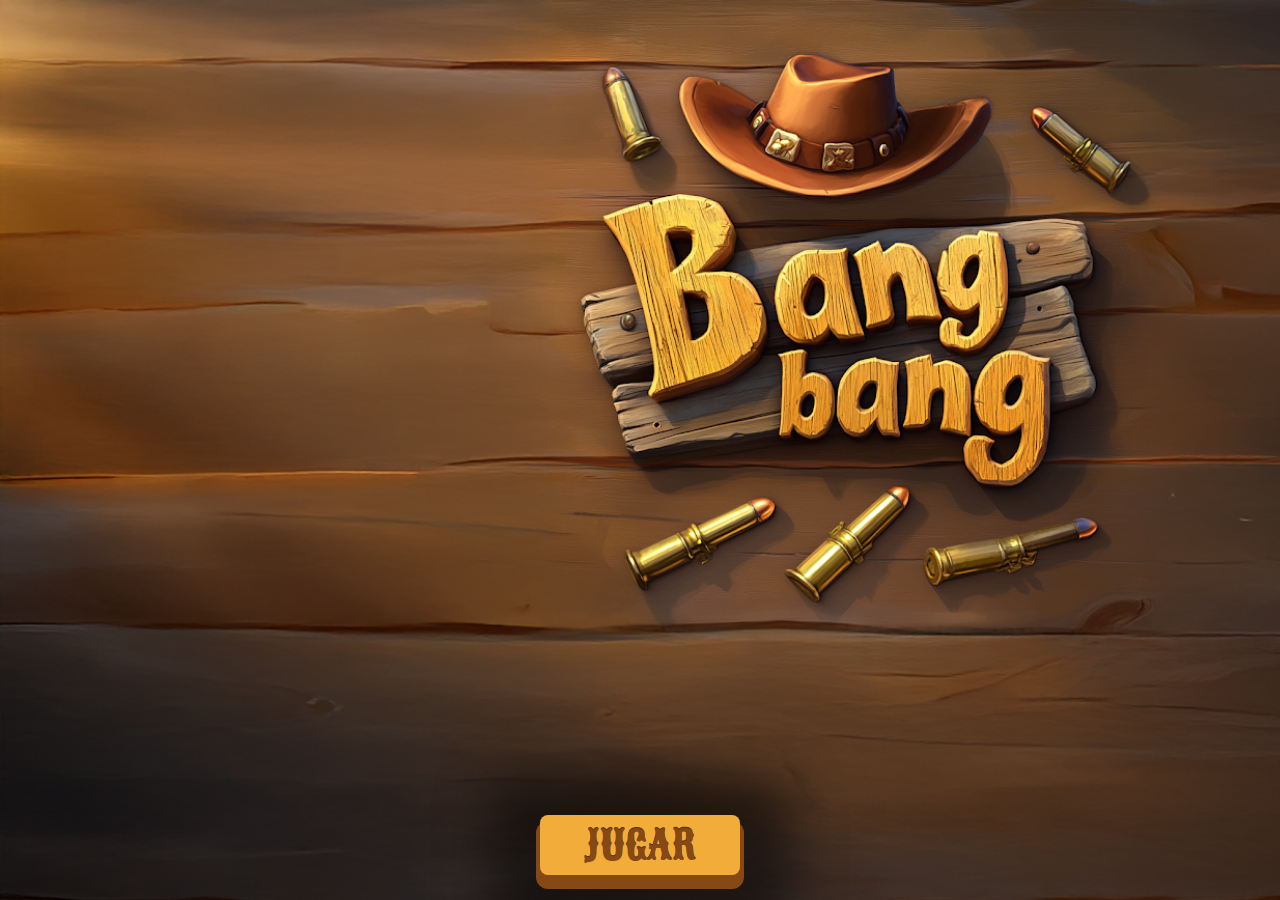
<file: Index.html>
<!DOCTYPE html>
<html lang="en">
<head>
    <meta charset="UTF-8">
    <meta name="viewport" content="width=device-width, initial-scale=1.0">
    <title>BANG BANG</title>
    <link rel="stylesheet" type="text/css" href="estilos.css">
    <!-- Tipografia -->
    <link rel="preconnect" href="https://fonts.googleapis.com">
    <link rel="preconnect" href="https://fonts.gstatic.com" crossorigin>
    <link href="https://fonts.googleapis.com/css2?family=Roboto:ital,wght@0,100;0,300;0,400;0,500;0,700;0,900;1,100;1,300;1,400;1,500;1,700;1,900&family=Sancreek&display=swap" rel="stylesheet">
    <!-- Manifest -->
    <link rel="manifest" href="manifest.webmanifest">
</head>
<body>
    <div class="bg-transicion"></div>
    <div class="bg-inicio">
        <button class="btn-inicio" onclick="jugar()">JUGAR</button>
    </div>
</body>
<script type="text/javascript" src="funciones.js"></script>
</html>
</file>
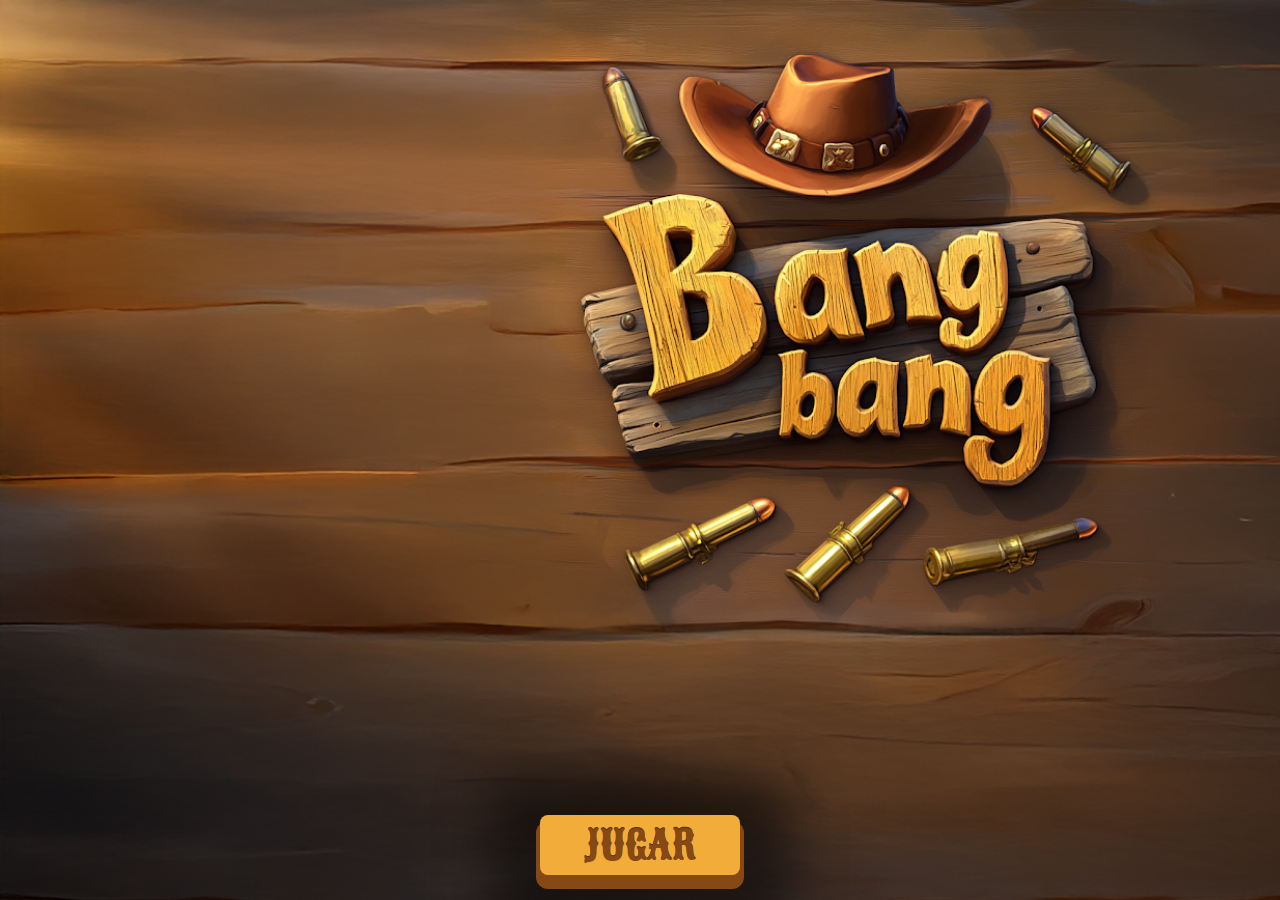
<file: index.html>
<!DOCTYPE html>
<html lang="en">
<head>
    <meta charset="UTF-8">
    <meta name="viewport" content="width=device-width, initial-scale=1.0">
    <title>BANG BANG</title>
    <link rel="stylesheet" type="text/css" href="estilos.css">
    <!-- Tipografia -->
    <link rel="preconnect" href="https://fonts.googleapis.com">
    <link rel="preconnect" href="https://fonts.gstatic.com" crossorigin>
    <link href="https://fonts.googleapis.com/css2?family=Roboto:ital,wght@0,100;0,300;0,400;0,500;0,700;0,900;1,100;1,300;1,400;1,500;1,700;1,900&family=Sancreek&display=swap" rel="stylesheet">
    <!-- Manifest -->
    <link rel="manifest" href="manifest.webmanifest">
</head>
<body>
    <div class="bg-transicion"></div>
    <div class="bg-inicio">
        <button class="btn-inicio" onclick="jugar()">JUGAR</button>
    </div>
</body>
<script type="text/javascript" src="funciones.js"></script>
</html>
</file>
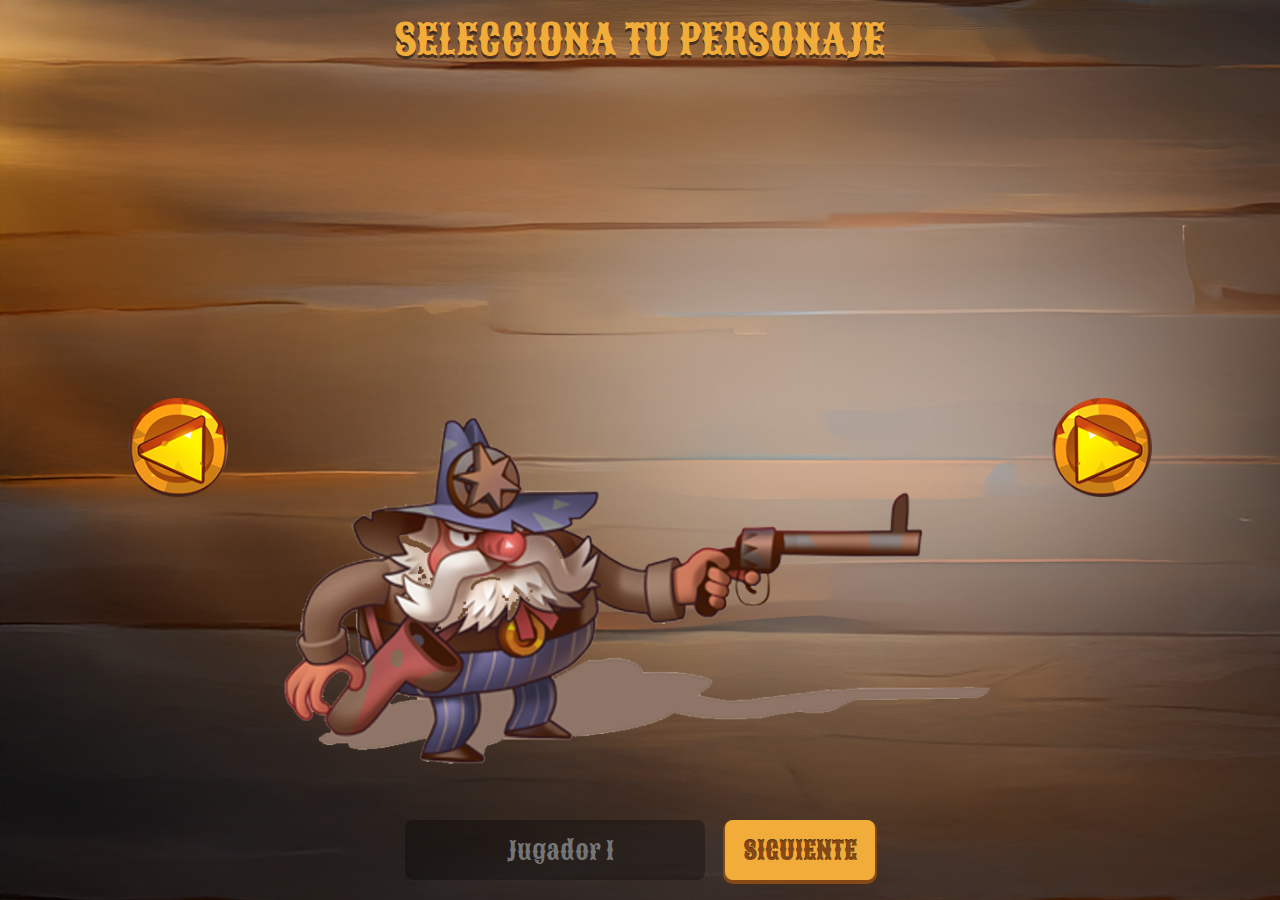
<file: personaje.html>
<!DOCTYPE html>
<html lang="en">
<head>
    <meta charset="UTF-8">
    <meta name="viewport" content="width=device-width, initial-scale=1.0">
    <title>BANG BANG</title>
    <link rel="stylesheet" type="text/css" href="estilos.css">
    <!-- Tipografia -->
    <link rel="preconnect" href="https://fonts.googleapis.com">
    <link rel="preconnect" href="https://fonts.gstatic.com" crossorigin>
    <link href="https://fonts.googleapis.com/css2?family=Roboto:ital,wght@0,100;0,300;0,400;0,500;0,700;0,900;1,100;1,300;1,400;1,500;1,700;1,900&family=Sancreek&display=swap" rel="stylesheet">
    <!-- Manifest -->
    <link rel="manifest" href="manifest.webmanifest">
</head>
<body>
    <div class="bg-transicion bg-transicion-show"></div>
    <div class="bg-personaje">
        <div class="titulo">
            <h1>SELECCIONA TU PERSONAJE</h1>
        </div>
        <div class="personajes">
            <button class="anterior" onclick="anteriorPersonaje()">
                <img src="img/left.png">
            </button>
            <div class="personaje">
                <img src="img/p1.png" id="imgpersonaje">
            </div>
            <button class="siguiente" onclick="siguientePersonaje()">
                <img src="img/right.png">
            </button>
        </div>
        <div class="barra">
            <input type="" id="jugador1" placeholder="Jugador 1" class="txt-nombre">
            <button class="btn-siguiente" onclick="personaje2()">SIGUIENTE</button>
        </div>
    </div>
</body>
<script type="text/javascript" src="funciones.js"></script>
<script type="text/javascript">
    window.addEventListener('load', quitarBG);
</script>
</html>
</file>
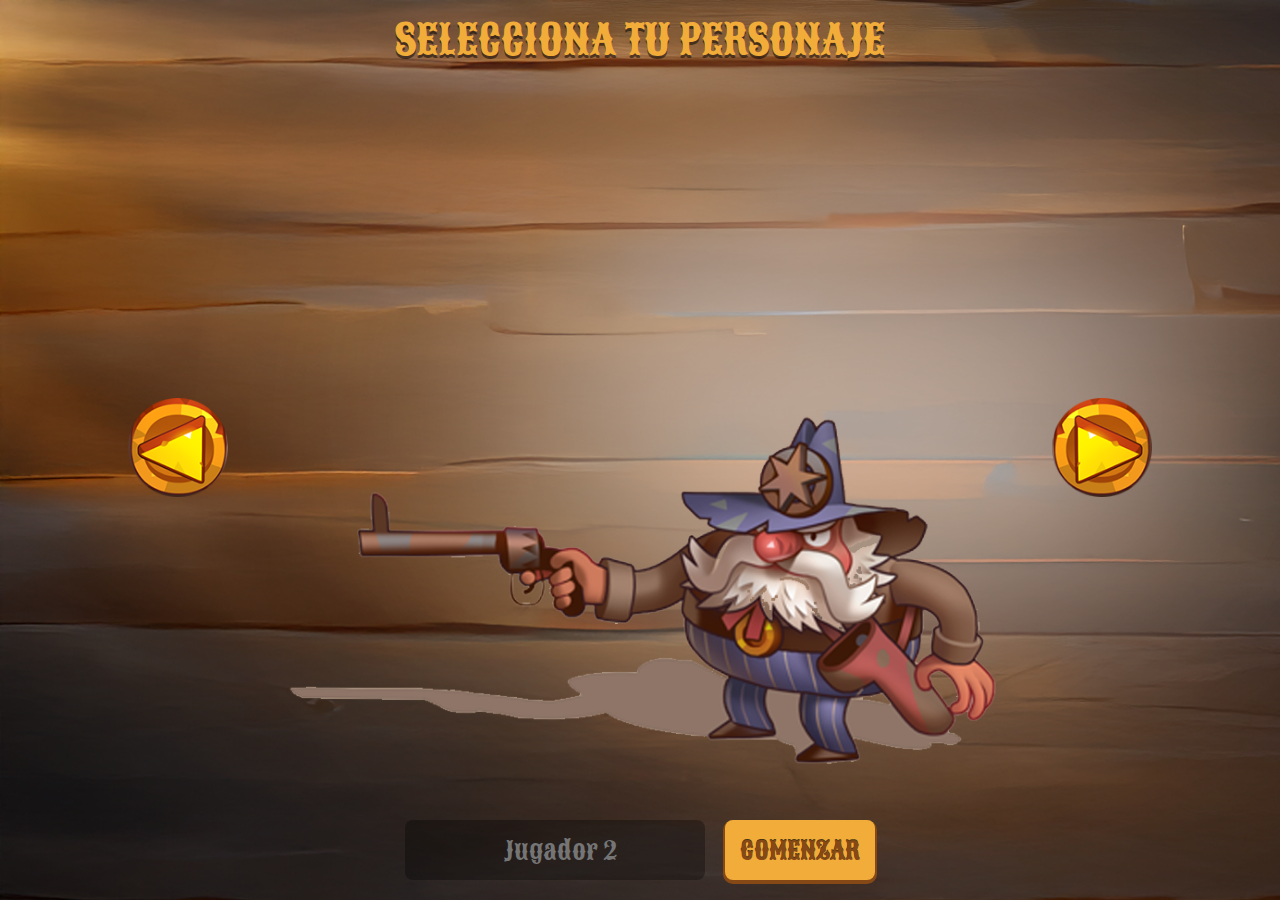
<file: personaje2.html>
<!DOCTYPE html>
<html lang="en">
<head>
    <meta charset="UTF-8">
    <meta name="viewport" content="width=device-width, initial-scale=1.0">
    <title>BANG BANG</title>
    <link rel="stylesheet" type="text/css" href="estilos.css">
    <!-- Tipografia -->
    <link rel="preconnect" href="https://fonts.googleapis.com">
    <link rel="preconnect" href="https://fonts.gstatic.com" crossorigin>
    <link href="https://fonts.googleapis.com/css2?family=Roboto:ital,wght@0,100;0,300;0,400;0,500;0,700;0,900;1,100;1,300;1,400;1,500;1,700;1,900&family=Sancreek&display=swap" rel="stylesheet">
    <!-- Manifest -->
    <link rel="manifest" href="manifest.webmanifest">
</head>
<body>
    <div class="bg-transicion bg-transicion-show"></div>
    <div class="bg-personaje">
        <div class="titulo">
            <h1>SELECCIONA TU PERSONAJE</h1>
        </div>
        <div class="personajes">
            <button class="anterior" onclick="anteriorPersonaje()">
                <img src="img/left.png">
            </button>
            <div class="personaje">
                <img src="img/p1.png" id="imgpersonaje" style="transform: rotateY(180deg);">
            </div>
            <button class="siguiente" onclick="siguientePersonaje()">
                <img src="img/right.png">
            </button>
        </div>
        <div class="barra">
            <input type="" id="jugador2" placeholder="Jugador 2" class="txt-nombre">
            <button class="btn-siguiente" onclick="comenzarJuego()">COMENZAR</button>
        </div>
    </div>
</body>
<script type="text/javascript" src="funciones.js"></script>
<script type="text/javascript">
    window.addEventListener('load', quitarBG);
</script>
</html>
</file>
<file: estilos.css>
*{
    margin: 0px;
    padding: 0px;
    font-family: "Sancreek", serif;
    font-weight: 400;
    font-style: normal;
}

body,html{
    overflow: hidden;
}

.bg-inicio{
    background: url(img/main.png);
    background-size:cover;
    position: absolute;
    top: 0px;
    left: 0px;
    width: 100%;
    height: 100%;
}

.btn-inicio{
    width: 200px;
    height: 60px;
    border-radius: 8px;
    border: none;
    font-size: 40px;
    background-color: #f1ac39;
    color: #864916;
    position: absolute;
    bottom: 25px;
    left: calc(50% - 100px);
    text-shadow: 0px -1px 0px rgba(0, 0, 0, .7);
    box-shadow: 0px 10px 0px 4px #864916, 0px 10px 50px 50px rgba(0, 0, 0, .5);
}
.btn-inicio:active{
    box-shadow: 0px 4px 0px 4px #864916, 0px 10px 50px 50px rgba(0, 0, 0, .5);
    bottom: 24px;
}

.bg-personaje{
    background: url(img/bg_personaje.png);
    background-size: cover;
    width: 100%;
    height: 100%;
    display: block;
    position: absolute;
    top: 0px;
    left: 0px;
}

.bg-transicion{
    background: rgba(0, 0, 0, 0);
    position: absolute;
    width: 100%;
    height: 100%;
    left: 0px;
    top: 0px;
    transition: .6s all;
}

.bg-transicion-show{
    z-index: 9999999;
    transition: .6s all;
}

/*=================== SELECTOR DE PERSONAJES =================*/
.titulo{
    float: left;
    width: 100%;
    height: 80px;
    line-height: 80px;
    text-align: center;
    color: #f1ac39;
    font-size: 1.3em;
    text-shadow: 0px 3px 0px rgba(0, 0, 0, .5);
}

.personajes{
    float: left;
    width: 100%;
    height: calc(100% - 160px); /* - alto del titulo y de la barra*/
}
    .anterior{
        width: 100px;
        height: 100%;
        float: left;
        background: none;
        outline: none;
        border: none;
        margin-left: 10%;
    }
        .anterior img{
            width: 100%;
        }
    .personaje{
        float: left;
        width: calc(80% - 200px);
        height: 100%;
        text-align: center;
        animation: p1 2s ease-in-out infinite;
    }
        .personaje img{
            height: 100%;
        }
    .siguiente{
        width: 100px;
        height: 100%;
        float: left;
        background: none;
        outline: none;
        border: none;
    }
        .siguiente img{
            width: 100%;
        }
.barra{
    float: left;
    width: 100%;
    height: 80px;
}
    .txt-nombre{
        width: 300px;
        height: 60px;
        border-radius: 8px;
        border: none;
        font-size: 25px;
        background: rgba(0, 0, 0, .3);
        color: white;
        padding-left: 10px;
        box-sizing: border-box;
        float: left;
        text-align: center;
        outline: none;
        margin-left: calc(50% - 235px);
    }

    .btn-siguiente{
        float: left;
        position: relative;
        height: 60px;
        width: 150px;
        background: #f1ac39;
        color: #864916;
        border: none;
        font-size: 25px;
        text-shadow: 0px -1px 0px rgba(0, 0, 0, .7);
        box-shadow: 0px 2px 0px 2px #864916;
        border-radius: 8px;
        margin-left: 20px;
    }

@keyframes p1{
    0% {transform: scaleY(1);}
    50% {transform: scaleY(1.05) translateY(-5px);}
    100% {transform: scaleY(1);}
}

@keyframes p2{
    0% {transform: scaleY(1) rotateY(180deg);}
    50% {transform: scaleY(1.05) rotateY(180deg) translateY(-5px);}
    100% {transform: scaleY(1) rotateY(180deg);}
}

/* ================ JUEGO =============== */

.bg-juego{
    background: url(img/bg3.png);
    background-size: 100% 100%;
    display: block;
    width: 100%;
    height: 100%;
    position: absolute;
    top: 0px;
}

.left{
    float: left;
    width: 50%;
    height: 100%;
    display: block;
    /* background: rgba(255, 0, 0, .6); */
}
    .p1{
        position: absolute;
        left: 30px;
        bottom: 30px;
        height: 300px;
        width: 300px;
        background: black;
        display: block;
        background: url(img/p1.png);
        background-size: cover;
        z-index: 9999;
        animation: p1 2s ease-in-out infinite;
        transition: .5s all;
    }
    .p1 h2{
        text-align: left;
        color: #fff;
        text-shadow: 
        1px 1px 2px #000
        -1px 1px 2px #000
        -1px -1px 0 #000
        1px -1px 0 #000;
    }

.right{
    float: left;
    width: 50%;
    height: 100%;
    display: block;
    /* background: rgba(0, 255, 0, .6); */
}
    .p2{
        position: absolute;
        right: 20px;
        bottom: 30px;
        height: 300px;
        width: 300px;
        background: black;
        display: block;
        background: url(img/p1.png);
        background-size: cover;
        z-index: 9999;
        animation: p2 2s ease-in-out infinite;
        transition: .5s all;
    }
    .p2 h2{
        text-align: right;
        color: #fff;
        text-shadow: 
        1px 1px 2px #000
        -1px 1px 2px #000
        -1px -1px 0 #000
        1px -1px 0 #000;
        transform: rotateY(180deg);
    }

    .vidas1{
        /* background-color: red; */
        width: 100%;
        height: 30px;
        position: relative;
        float: left;
    }
    .vidas1 img{
        height: 100%;
        position: relative;
        float: left;
    }
    .vidas2{
        /* background-color: red; */
        width: 100%;
        height: 30px;
        position: relative;
        float: left;
    }
    .vidas2 img{
        height: 100%;
        position: relative;
        float: left;
    }

.conteo{
    display: block;
    width: 100%;
    height: 100%;
    position: absolute;
    z-index: 99999;
    cursor: default;
}
    .msj{
        width: 100%;
        position: absolute;
        height: 200px;
        top: calc(50% - 100px);
        text-align: center;
        font-size: 4em;
        line-height: 200px;
        opacity: 0;
        transition: .3s all;
        color: #f1ac39;
        text-shadow: 0px 3px 0px rgba(0, 0, 0, .5);
        float: left;
        cursor: default;
    }

    .no1, .no2, .no3{
        width: 100%;
        position: absolute;
        height: 200px;
        top: calc(50% - 100px);
        float: left;
        text-align: center;
        line-height: 200px;
        opacity: 0;
        transition: .3s all;
        cursor: default;
    }

    .no1 img, .no2 img, .no3 img{
        height: 100%;
    }

/* ==================== GANADOR ==================== */
.ganador{
    width: 100%;
    height: 100%;
    position: absolute;
    left: 0;
    top: 0px;
    z-index: 99999999999;
    display: none;
}
    .personajeGanador{
        text-align: center;
        height: 100%;
    }
        .personajeGanador img{
            height: 80%;
            margin-top: -80px;
            animation-name: bounceFromTop;
            animation-iteration-count: infinite;
            animation-duration: 1s;
        }
        .ganador h1{
            font-size: 4em;
            color: #f1ac39;
            text-shadow: 0px 3px 0px rgba(0, 0, 0, .5);
        }

    .restart{
        width: 400px;
        height: 60px;
        border-radius: 8px;
        box-shadow: 0px 10px 0px 4px #864916, 0px 10px 50px 50px rgba(0, 0, 0, .5);
        border: none;
        outline: none;
        font-size: 40px;
        background: #f1ac39;
        color: #864916;
        position: absolute;
        bottom: 30px;
        left: calc(50% - 200px);
        text-shadow: 0px -1px 0px rgba(0, 0, 0, 0.7);
        transition: .1s all;
    }
    .restart:active{
        box-shadow: 0px 4px 0px 4px #864916, 0px 10px 50px 50px rgba(0, 0, 0, .5);
        background: #f1ac39;
        bottom: 24px;
    }
</file>
